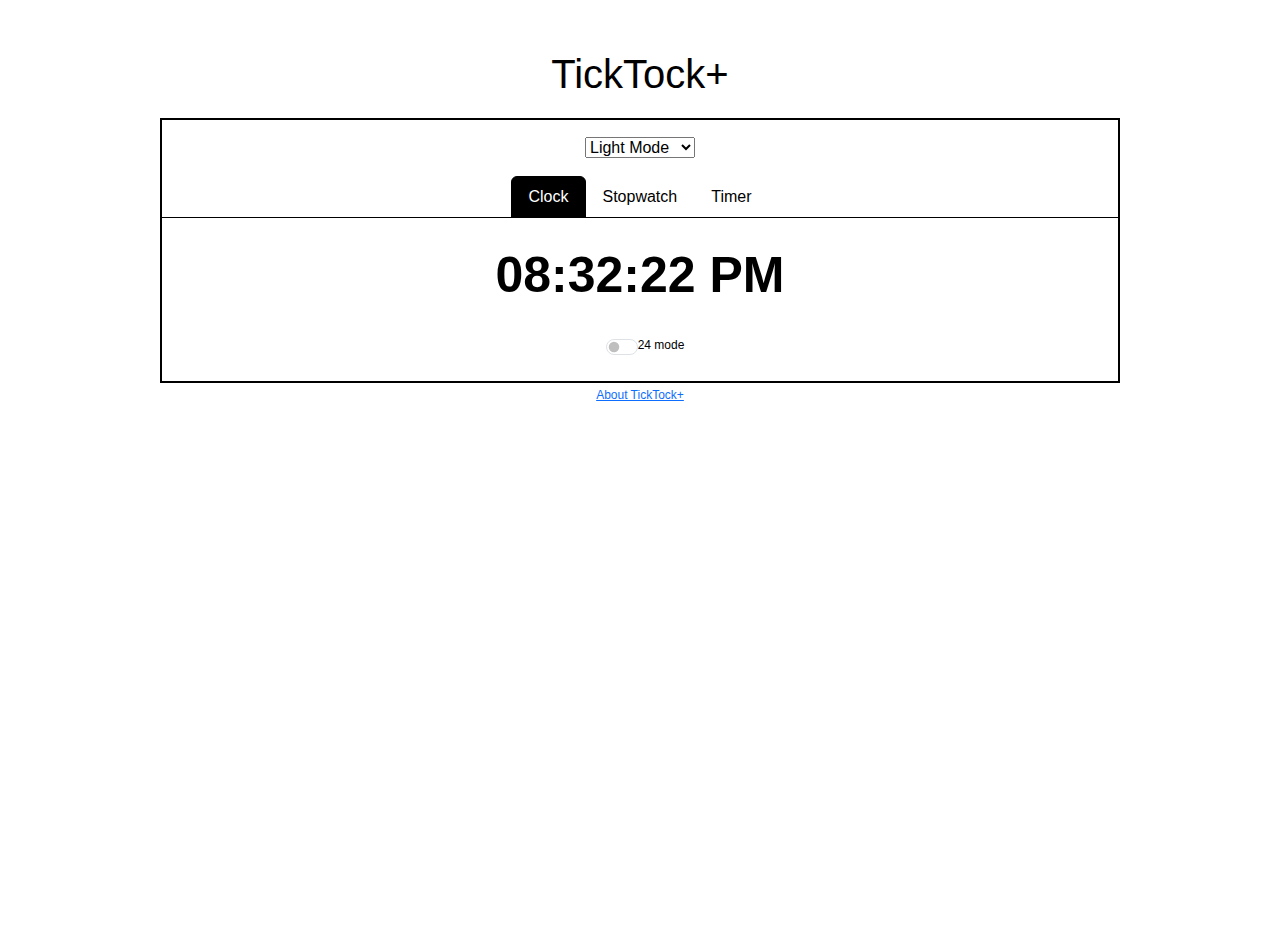
<file: index.html>
<!DOCTYPE html>
<html lang="en">

<head>
    <meta charset="UTF-8">
    <meta name="viewport" content="width=device-width, initial-scale=1.0">

    <!-- Bootstrap library  -->

    <link href="https://cdn.jsdelivr.net/npm/bootstrap@5.3.3/dist/css/bootstrap.min.css" rel="stylesheet"
        integrity="sha384-QWTKZyjpPEjISv5WaRU9OFeRpok6YctnYmDr5pNlyT2bRjXh0JMhjY6hW+ALEwIH" crossorigin="anonymous">

    <!-- Custom CSS  -->
    <link rel="stylesheet" href="assets/css/style.css">
        <link rel="shortcut icon" href="assets/images/logo.png" type="image/x-icon">


    <title>TickTock+</title>
    <link rel="shortcut icon" href="assets/images/clock.png" type="image/x-icon">

</head>

<body>

    <h1 class="gamename">TickTock+</h1>

    <div class="gamearea">
        <div class="container">
            <div class="row">
                <div class="col-md-12 justify-content-center mt-3">
                    <select id="theme-selector">
                        <option value="light">Light Mode</option>
                        <option value="dark">Dark Mode</option>
                        <option value="cyber">Cyber Mode</option>
                        <option value="retro">Retro Mode</option>
                      </select>
                </div>
            </div>
        </div>

        <!-- Main Tabs Nav-->
        <ul class="nav nav-tabs justify-content-center mt-3" id="timeTabs">
            <li class="nav-item">
                <a class="nav-link active" data-bs-toggle="tab" href="#clock">Clock</a>
            </li>
            <li class="nav-item">
                <a class="nav-link" data-bs-toggle="tab" href="#stopwatchTab">Stopwatch</a>
            </li>
            <li class="nav-item">
                <a class="nav-link" data-bs-toggle="tab" href="#timer">Timer</a>
            </li>
        </ul>

        <!-- Tab Content  -->
        <div class="tab-content">
            <!-- Clock -->
            <div class="tab-pane fade show active text-center m-3" id="clock">
                <div id="clockTime">
                </div>
                <div id="timeformatstyle" class="form-check form-switch d-inline-flex align-items-center justify-content-center">
                    <input class="form-check-input" type="checkbox" id="timeformat">
                    <label class="labels form-check-label" for="timeformat">24 mode</label>
                </div>
            </div>
            <!-- Stopwatch  -->
            <div class="tab-pane fade" id="stopwatchTab">

                <h2 id="stopwatch"> </h2>
                <ul id="laps"></ul>
                <div class="container text-center mt-3 mb-3">
                    <div class="row g-2">
                        <div class="col-6 col-md-3">
                            <button id="start" class="btn btn-success w-70">Start</button>
                        </div>
                        <div class="col-6 col-md-3">
                            <button id="stop" class="btn btn-danger w-70">Stop</button>
                        </div>
                        <div class="col-6 col-md-3">
                            <button id="lap" class="btn btn-warning w-70">Lap</button>
                        </div>
                        <div class="col-6 col-md-3">
                            <button id="reset" class="btn btn-secondary w-70">Reset</button>
                        </div>
                    </div>
                </div>
            </div>
            <!-- Timer  -->
            <div class="tab-pane fade" id="timer">
                <p id="timer-display" class="text-center mt-3 display-4">00:00</p>
                <div class="container mt-3">
                    <div class="row">
                        <div class="col-6 col-md-3">
                            <button id="timer-1min" class="btn btn-primary TimerButton">1 Min</button>
                        </div>
                        <div class="col-6 col-md-3">
                            <button id="timer-5min" class="btn btn-primary TimerButton">5 Min</button>
                        </div>
                        <div class="col-6 col-md-3 mt-2 mt-md-0">
                            <button id="timer-10min" class="btn btn-primary TimerButton">10 Min</button>
                        </div>
                        <div class="col-6 col-md-3 mt-2 mt-md-0">
                            <input type="number" id="custom-time" class="form-control" placeholder="Min">
                            <button id="set-custom-time" class="btn btn-secondary w-70 mt-2">Set</button>
                        </div>
                    </div>
                    <div class="row mt-3 mb-3">
                        <div class="col-6 col-md-3">
                            <button id="timer-pause" class="btn btn-warning TimerButton">Pause</button>
                        </div>
                        <div class="col-6 col-md-3">
                            <button id="timer-resume" class="btn btn-success TimerButton">Resume</button>
                        </div>
                        <div class="col-6 col-md-3 mt-2 mt-md-0">
                            <button id="timer-reset" class="btn btn-danger TimerButton">Reset</button>
                        </div>
                    </div>
                </div>
            </div>

        </div>
    </div>

    <a id="about" href="about.html">About TickTock+</a>
       

    <!-- Modal for the end of the timer -->
<div class="modal fade" id="timerEndModal" tabindex="-1" aria-labelledby="timerEndModalLabel" aria-hidden="true">
    <div class="modal-dialog">
      <div class="modal-content">
        <div class="modal-header">
          <h5 class="modal-title" id="timerEndModalLabel">Time's Up!</h5>
          <button type="button" class="btn-close" data-bs-dismiss="modal" aria-label="Close"></button>
        </div>
        <div class="modal-body">
          Your timer has ended. 
        </div>
        <div class="modal-footer">
          <button type="button" class="btn btn-secondary" data-bs-dismiss="modal">Close</button>
        </div>
      </div>
    </div>
  </div>


 <!-- custom js  -->
 <script src="assets/js/script.js"></script>

 <!-- Bootstrap JS library -->
 <script src="https://cdn.jsdelivr.net/npm/bootstrap@5.3.3/dist/js/bootstrap.bundle.min.js"
     integrity="sha384-YvpcrYf0tY3lHB60NNkmXc5s9fDVZLESaAA55NDzOxhy9GkcIdslK1eN7N6jIeHz" crossorigin="anonymous">
 </script>
</body>


</html>
</file>
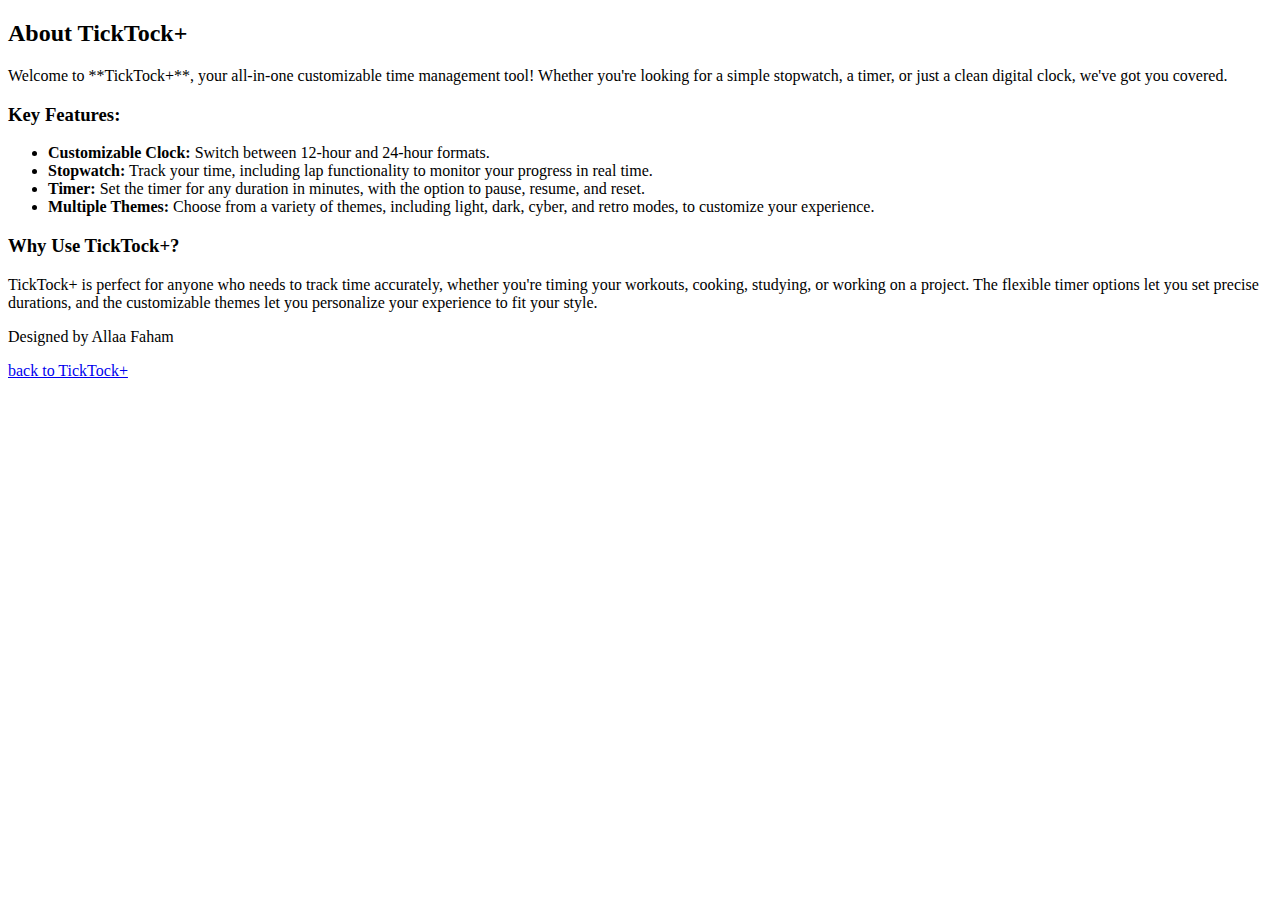
<file: about.html>
<!DOCTYPE html>
<html lang="en">
<head>
    <meta charset="UTF-8">
    <meta name="viewport" content="width=device-width, initial-scale=1.0">
    <title>Document</title>
</head>
<body>
    <section id="about">
        <h2>About TickTock+</h2>
        <p>Welcome to **TickTock+**, your all-in-one customizable time management tool! Whether you're looking for a simple stopwatch, a timer, or just a clean digital clock, we've got you covered.</p>
    
        <h3>Key Features:</h3>
        <ul>
            <li><strong>Customizable Clock:</strong> Switch between 12-hour and 24-hour formats.</li>
            <li><strong>Stopwatch:</strong> Track your time, including lap functionality to monitor your progress in real time.</li>
            <li><strong>Timer:</strong> Set the timer for any duration in minutes, with the option to pause, resume, and reset.</li>
            <li><strong>Multiple Themes:</strong> Choose from a variety of themes, including light, dark, cyber, and retro modes, to customize your experience.</li>
        </ul>
    
        <h3>Why Use TickTock+?</h3>
        <p>TickTock+ is perfect for anyone who needs to track time accurately, whether you're timing your workouts, cooking, studying, or working on a project. The flexible timer options let you set precise durations, and the customizable themes let you personalize your experience to fit your style.</p>
        <p>Designed by Allaa Faham</p>

    </section>
    <a href="index.html">back to TickTock+</a>
    
</body>
</html>
</file>
<file: assets/css/style.css>
/* Google Fonts  */
@import url("https://fonts.googleapis.com/css2?family=Doto:wght@100..900&family=Lato:ital,wght@0,100;0,300;0,400;0,700;0,900;1,100;1,300;1,400;1,700;1,900&family=Montserrat:ital,wght@0,100..900;1,100..900&family=Orbitron:wght@400..900&family=Oswald:wght@200..700&family=Roboto:ital,wght@0,100..900;1,100..900&family=Space+Mono:ital,wght@0,400;0,700;1,400;1,700&display=swap");
:root {
  --bg-color: #ffffff;
  --text-color: #000000;
  --font: "Arial", sans-serif;
}

html,
body {
  height: 100%;
  margin: 0;
}

/* Cyber Mode */
.cyber-mode {
  --bg-color: #000814; /* Deep dark blue for a high-tech feel */
  --text-color: #00ffcc; /* Neon cyan for a futuristic glow */
  --font: "Orbitron", sans-serif;
}

/* Retro Mode */
.retro-mode {
  --bg-color: #f5deb3;
  --text-color: #5a2d0c;
  --font: "Press Start 2P", cursive;
}

/* Dark Mode */
.dark-mode {
  --bg-color: #121212;
  --text-color: #ffffff;
  --font: "Arial", sans-serif;
}

body {
  background-color: var(--bg-color);
  color: var(--text-color);
  font-family: var(--font);
}

/* When dark moder or cyber mode, then.. */
.dark-mode .gamearea,
.cyber-mode .gamearea {
  border: 2px solid white; /* Change to white in dark mode */
}

/* When dark moder or cyber mode, then.. */
.dark-mode #timeTabs,
.cyber-mode #timeTabs {
  border-bottom: 0.5px solid white;
}

.dark-mode .nav-tabs .nav-link,
.cyber-mode .nav-tabs .nav-link {
  color: white;
}

.dark-mode .nav-tabs .nav-link.active,
.cyber-mode .nav-tabs .nav-link.active {
  background-color: white;
  color: black;
  border-color: white;
}

.retro-mode .nav-tabs .nav-link {
  color: #5a2d0c;
}
.retro-mode .nav-tabs .nav-link.active {
  background-color: #5a2d0c;
  color: #f5deb3;
  border-color: #5a2d0c;
}

.retro-mode .btn-primary {
  background-color: #5a2d0c;
  border-color: #5a2d0c;
}
.retro-mode .btn-success {
  background-color: #5a2d0c;
  border-color: #5a2d0c;
}
.retro-mode .btn-warning {
  background-color: #5a2d0c;
  border-color: #5a2d0c;
  color: #ffffff;

}
.retro-mode .btn-danger {
  background-color: #5a2d0c;
  border-color: #5a2d0c;
}

.retro-mode .btn-secondary {
  background-color: #5a2d0c;
  border-color: #5a2d0c;
}
/* main  */

.gamename {
  text-align: center;
  margin-bottom: 20px;
  margin-top: 50px;
}
.gamearea {
  border: 2px solid #000;
  width: 75%; /* Any fixed or percentage width */
  margin: 0 auto;
  text-align: center;
}
.nav-tabs .nav-link {
  color: black;
}

#clockTime {
  font-size: 50px;
  font-weight: bold;
  margin-top: 20px;
  margin-bottom: 20px;
}

#stopwatch {
  font-size: 50px;
  font-weight: bold;
  margin-top: 20px;
  margin-bottom: 20px;
}
.nav-tabs .nav-link.active {
  background-color: black;
  color: white;
  border-color: black;
}

#timeTabs {
  border-bottom: 0.5px solid black;
}

#stopwatch {
  margin-top: 20px;
}

.labels {
  font-size: 12px;
}

#darkmode {
  margin-left: 10px;
  margin-top: 8px;
  width: 25%;
}

#timeformatstyle {
  margin-left: 10px;
  margin-bottom: 8px;
  width: 25%;
}

.TimerButton {
  width: -webkit-fill-available;
}

#about {
  margin-top: 3px;
  justify-content: center;
  display: grid;
  font-size: 12px;
}

#laps {
  list-style: none; /* Removes bullet points */
  padding-left: 0; /* Removes default padding */
}

footer {
  position: relative;
  width: 100%;
  background: #f8f9fa;
  text-align: center;
  padding: 10px 0;
}

footer p {
  margin: 0;
  padding: 10px;
}
</file>
